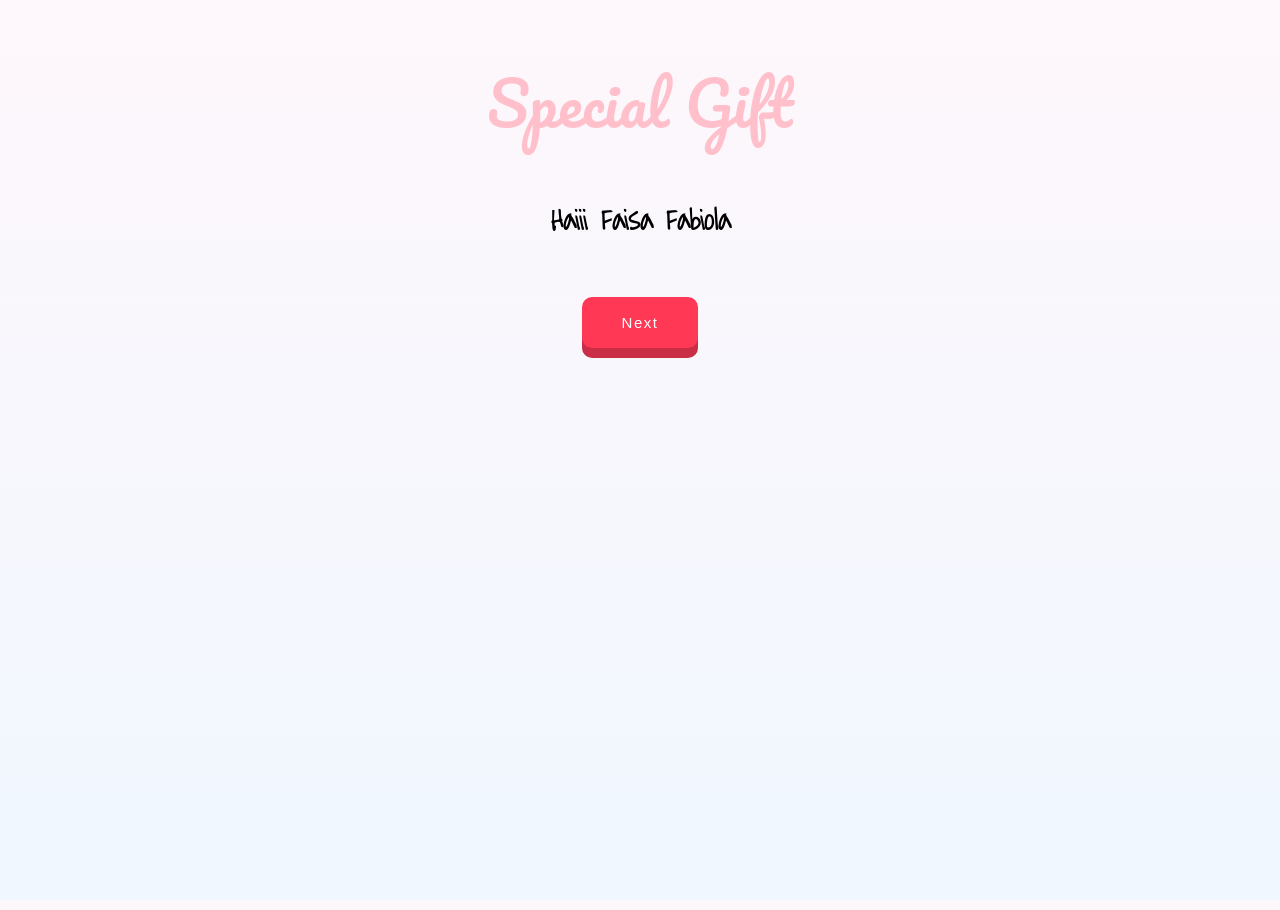
<file: index.html>
<!DOCTYPE html>
<html lang="en">
<head>
    <meta charset="UTF-8">
    <meta name="viewport" content="width=device-width, initial-scale=1.0">
    <link rel="preconnect" href="https://fonts.googleapis.com">
    <link rel="preconnect" href="https://fonts.gstatic.com" crossorigin>
    <link href="https://fonts.googleapis.com/css2?family=Pacifico&display=swap" rel="stylesheet">
    <link rel="stylesheet" href="styles.css">
    <link href="https://fonts.googleapis.com/css?family=Waiting+for+the+Sunrise" rel="stylesheet" type="text/css"/>
    <title>Apa Ya ini?</title>
</head>
<body>
    
<h1 class="header-text"> Special Gift </h1>


<div id="typedtext" class="typed-text"></div>
<!-- button -->
 <div class="button">
<button onclick="nextText()">Next</button>
</div>
<div class="petal-layer" id="petalLayer"></div>
<script src="script.js"></script>
</body>
</html>
</file>
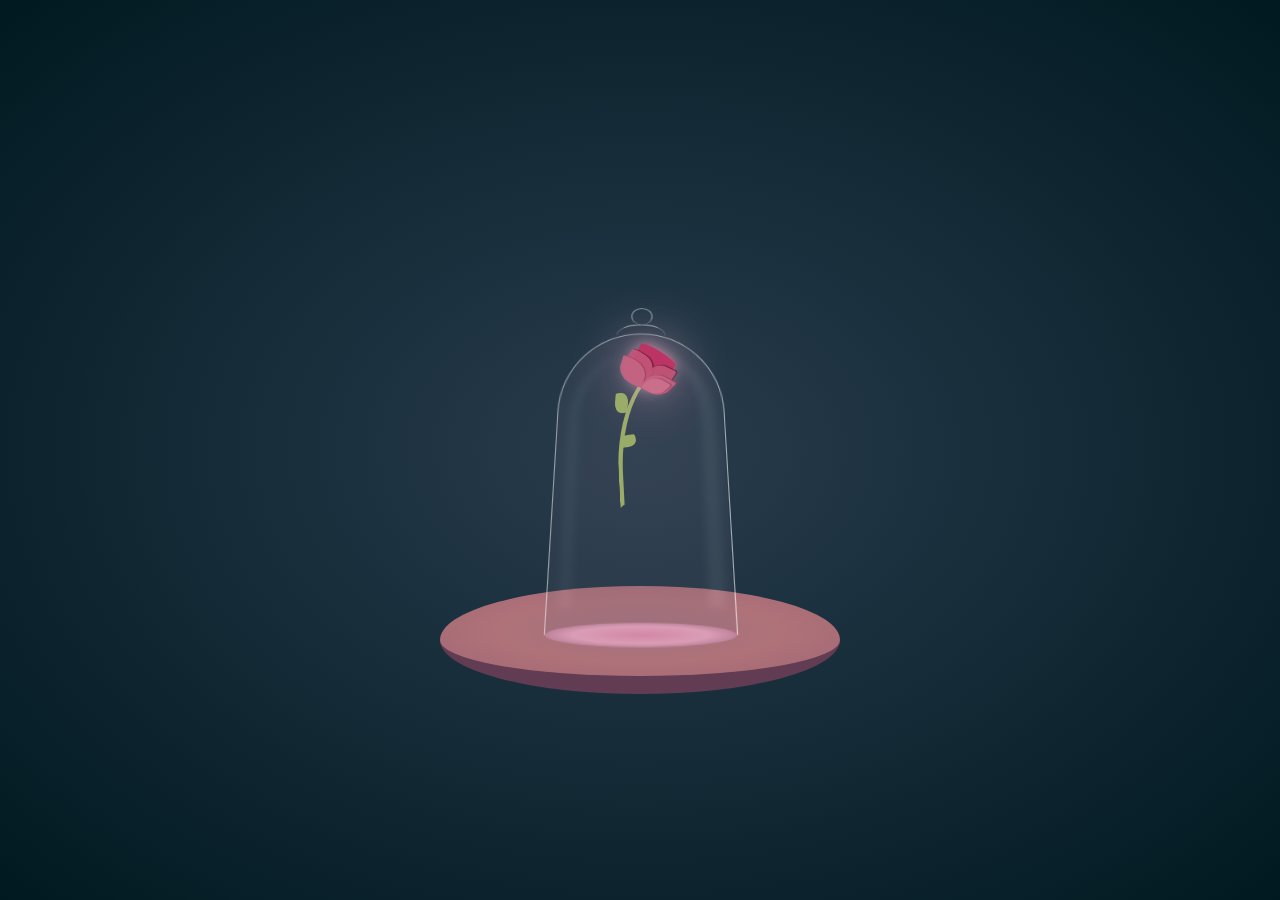
<file: Flowers/index.html>
<!DOCTYPE html>
<html lang="en">
<head>
    <meta charset="UTF-8">
    <meta name="viewport" content="width=device-width, initial-scale=1.0">
    <title>Suprisee</title>
    <link rel="stylesheet" href="style.css">
</head>
<body>

  <div id="castle">
    <div id="table"></div>
    <div id="main" class="shade-wrap hover-animation">
      <div id="flower-wrap">
        <div id="stem"></div>
        <div id="petal1"></div>
        <div id="petal2"></div>
        <div id="petal3"></div>
        <div id="petal4"></div>
        <div id="petal5"></div>
        <div id="falling-petal"></div>
        <div id="leaf1"></div>
        <div id="leaf2"></div>
      </div>
    </div>
    <div id="sub" class="shade-wrap">
      <div id="shade-main-reflections"></div>
      <div id="shade-main">
        <div id="shade-handle-big"></div>
        <div id="shade-handle-small"></div>
        <div id="top-reflection"></div>
        <div id="bottom-shade"></div>
      </div>
    </div>
  </div>
  <script>
  (() => {
    const head = document.getElementsByTagName("head")[0];
    let animationId = 1;

    function CreateMagicDust(
      x1,
      x2,
      y1,
      y2,
      sizeRatio,
      fallingTime,
      animationDelay,
      node = "main"
    ) {
      let dust = document.createElement("span");
      let animation = document.createElement("style");
      animation.innerHTML =
        "@keyframes blink" +
        animationId +
        "{\
          0% {top:" + y1 + "px; left:" + x1 + "px; width:" + 2*sizeRatio + "px; height:" + 2*sizeRatio + "px; opacity:.4}\
          20% {width:" + 4*sizeRatio + "px; height:" + 4*sizeRatio + "px; opacity:.8}\
          35% {width:" + 2*sizeRatio + "px; height:" + 2*sizeRatio + "px; opacity:.5}\
          55% {width:" + 3*sizeRatio + "px; height:" + 3*sizeRatio + "px; opacity:.7}\
          80% {width:" + sizeRatio + "px; height:" + sizeRatio + "px; opacity:.3}\
          100% {top:" + y2 + "px; left:" + x2 + "px; width:0px; height:0px; opacity:.1}\
        }";
      head.appendChild(animation);
      dust.classList.add("dustDef");
      dust.setAttribute(
        "style",
        `animation: blink${animationId++} ${fallingTime}s cubic-bezier(.71,.11,.68,.83) infinite ${animationDelay}s`
      );
      document.getElementById(node).appendChild(dust);
    }

    [
      [130, 132, 150, 152, 0.15, 2.5, 0.1, "sub"],
      [65, 63, 300, 299, 0.5, 2, 0.2, "sub"],
      [70, 70, 150, 150, 0.45, 2, 0.5],
      [75, 78, 160, 170, 0.6, 2, 1],
      [80, 82, 160, 180, 0.6, 1, 0.4],
      [85, 100, 160, 170, 0.5, 2, 0.5],
      [125, 110, 170, 180, 0.25, 3, 1.5],
      [90, 90, 115, 115, 0.4, 2, 2],
      [93, 95, 200, 200, 0.4, 3, 1.5],
      [100, 100, 145, 155, 0.45, 1, 0.5],
      [100, 90, 170, 230, 0.35, 2, 0.75],
      [100, 102, 115, 112, 0.35, 3, 0.25],
      [100, 95, 170, 200, 0.55, 1.5, 0.75],
      [100, 97, 150, 190, 0.7, 2, 1.5],
      [105, 100, 160, 180, 0.5, 1.5, 0.725],
      [125, 125, 180, 190, 0.25, 1, 0.725],
      [130, 130, 135, 135, 0.45, 3, 1.5],
      [135, 132, 170, 190, 0.25, 2.5, 0.75],
      [135, 132, 320, 315, 0.2, 5, 0.3, "sub"]
    ].forEach((o) => CreateMagicDust(...o));
  })();
  </script>
</body>
</body>
</html>
</file>
<file: styles.css>
html,body{
      height:100%;
      margin:0;
      font-family: system-ui, -apple-system, "Segoe UI", Roboto, "Helvetica Neue", Arial;
      background: linear-gradient(180deg, #fef7fb 0%, #f0f7ff 100%);
      overflow: hidden;
    }

    /* wadah untuk petals */
    .petal-layer {
      position: fixed;
      top:0;
      left:0;
      width:100%;
      height:100%;
      pointer-events:none; /* supaya tidak mengganggu klik */
      overflow:hidden;
      z-index: -1;
    }

    /* setiap petal */
    .petal {
      position: absolute;
      top: -10vh; /* mulai sedikit di atas layar */
      will-change: transform, opacity;
      user-select: none;
      font-size: 28px; /* base size, akan diubah via JS */
      opacity: 0.1;
      transform-origin: center;
    }

    /* animasi jatuh (translateY) + sedikit bergeser ke kiri/kanan (translateX) */
    @keyframes fall {
      0% {
        transform: translate3d(0, -10vh, 0) rotate(0deg);
        opacity: 0;
      }
      10% {
        opacity: 1;
      }
      100% {
        transform: translate3d(var(--drift, 100px), 110vh, 0) rotate(var(--rot, 360deg));
        opacity: 0.95;
      }
    }

    /* contoh konten di atas layer */
    .content {
      position: relative;
      z-index: 1;
      padding: 40px;
      text-align: center;
    }
    .title {
      margin-top: 20vh;
      font-size: 2rem;
      color: #5b3b66;
      text-shadow: 0 2px 6px rgba(0,0,0,0.06);
    }
/* end Background */

/* BUTTON */

.button{
  display: flex;
  padding-top: 50px;
  justify-content: center;
}

button {
  padding: 17px 40px;
  border-radius: 10px;
  border: 0;
  background-color: rgb(255, 56, 86);
  letter-spacing: 1.5px;
  font-size: 15px;
  transition: all 0.3s ease;
  box-shadow: rgb(201, 46, 70) 0px 10px 0px 0px;
  color: hsl(0, 0%, 100%);
  cursor: pointer;
}

button:hover {
  box-shadow: rgb(201, 46, 70) 0px 7px 0px 0px;
}

button:active {
  background-color: rgb(255, 56, 86);
  /*50, 168, 80*/
  box-shadow: rgb(201, 46, 70) 0px 0px 0px 0px;
  transform: translateY(5px);
  transition: 200ms;
}

/* end Button */

body {
  font-family: 'Waiting for the Sunrise', cursive; 
  font-size:30px; 
  margin: 10px 50px;  
  font-weight: bold;
  background: transparent;
  height: 100vh;
}


.header-text {

    font-family: "Pacifico", cursive ;
    color: pink;
    font-weight: lighter;
    font-style: normal;
    display: flex;
    justify-content: center;
}

.typed-text{
  display: flex;
  justify-content: center;
  
}
</file>
<file: Flowers/style.css>
* {
	margin: 0;
	padding: 0;
}

.hover-animation {
	animation: hover 1.75s ease-in-out infinite;
}

#castle {
	position: relative;
	width: 100vw;
	height: 100vh;
	background: radial-gradient(#293c4d, #001920);
	overflow: hidden;
}

/* Table */
#castle #table {
	position: absolute;
	left: calc(50% - 200px);
	top: calc(50% - 50px);
	width: 400px;
	height: 400px;
	background: radial-gradient(#a3727e, #af7279, #a16674);
	border-radius: 100%;
	border-bottom: 80px solid #623c53;
	transform: scaleY(0.225);
}

/* Shade */
#castle .shade-wrap {
	position: absolute;
	left: calc(50% - 100px);
	top: calc(52% - 250px);
	width: 200px;
	height: 400px;
}

#castle .shade-wrap #shade-main {
	position: absolute;
	left: 20px;
	top: 100px;
	width: 160px;
	height: 300px;
	border-top: 1px solid rgba(255, 255, 255, 0.5);
	border-left: 1px solid rgba(255, 255, 255, 0.5);
	border-right: 1px solid rgba(255, 255, 255, 0.6);
	border-top-left-radius: 50% 30%;
	border-top-right-radius: 50% 30%;
	border-bottom: none;
	transform: perspective(200px) rotateX(8deg) scale(1.075, 1);
}

#castle .shade-wrap #shade-main #shade-handle-big {
	position: absolute;
	left: 55px;
	top: -14px;
	width: 50px;
	height: 30px;
	border-radius: 100%;
	border-top: 1px solid rgba(255, 255, 255, 0.7);
	transform: scaleY(0.9);
}

#castle .shade-wrap #shade-main #shade-handle-small {
	position: absolute;
	left: 70px;
	top: -33px;
	width: 20px;
	height: 20px;
	border-radius: 100%;
	border: 1px solid rgba(255, 255, 255, 0.5);
	border-bottom: none;
}

#castle .shade-wrap #shade-main #bottom-shade {
	position: absolute;
	bottom: -20px;
	width: 100%;
	height: 40px;
	transform: scaleY(0.5);
	border-radius: 100%;
	background: radial-gradient(#d287a5, #da9db6, #985e74);
	animation: floatAnimate 1.75s ease-in-out infinite;
}

/* Reflections */
#castle .shade-wrap #shade-main-reflections {
	position: relative;
	left: 20px;
	top: 100px;
	width: 160px;
	height: 300px;
	border-top-left-radius: 50% 30%;
	border-top-right-radius: 50% 30%;
	border-bottom: none;
	background-color: #6d6179;
	transform: perspective(200px) rotateX(8deg) scale(1.075, 1);
	opacity: 0.15;
}

#castle .shade-wrap #shade-main-reflections:after {
	content: "";
	position: absolute;
	width: 100%;
	height: 100%;
	border-top-right-radius: 50% 30%;
	border-right: 20px solid rgba(255, 255, 255, 0.5);
	transform: scale(0.7, 0.85);
	filter: blur(5px);
}

#castle .shade-wrap #shade-main-reflections:before {
	content: "";
	position: absolute;
	width: 100%;
	height: 100%;
	border-top-left-radius: 50% 30%;
	border-left: 8px solid rgba(255, 255, 255, 0.6);
	transform: scale(0.85, 0.85);
	filter: blur(5px);
}

/* Flower */
#castle .shade-wrap #flower-wrap {
	position: relative;
	top: -50px;
}

#castle .shade-wrap #flower-wrap #stem {
	position: absolute;
	left: 82px;
	top: 187px;
	width: 100px;
	height: 150px;
	background-color: transparent;
	border: solid 4px #a1b965;
	border-color: transparent transparent transparent #a1b965;
	border-radius: 50%/120px 100px 0 0;
	transform: rotate(-3deg) scale(1.1, 0.9);
}

#castle .shade-wrap #flower-wrap #petal1 {
	position: absolute;
	left: 97px;
	top: 188px;
	width: 25px;
	height: 25px;
	border-top-left-radius: 50% 10%;
	border-top-right-radius: 50% 10%;
	border-bottom-left-radius: 50% 40%;
	border-bottom-right-radius: 50% 40%;
	background-color: #c82b60;
	box-shadow: 1px -1px 1px 0 #6f1232;
	transform: rotate(32deg) scale(1.6, 1.6);
}

#castle .shade-wrap #flower-wrap #petal1:before {
	content: "";
	position: absolute;
	height: 100%;
	width: 100%;
	border-radius: inherit;
	background-color: transparent;
	box-shadow: 0 0 10px 0 #e8b2ca;
	opacity: 0.9;
}

#castle .shade-wrap #flower-wrap #petal1:after {
	content: "";
	position: absolute;
	height: 100%;
	width: 100%;
	border-radius: inherit;
	background-color: transparent;
	box-shadow: 0 0 35px 0 #e8b2ca;
	animation: glow 3s ease-in-out infinite;
}

#castle .shade-wrap #flower-wrap #petal2 {
	position: absolute;
	left: 85px;
	top: 185px;
	width: 25px;
	height: 30px;
	border-top-left-radius: 50% 10%;
	border-top-right-radius: 50% 50%;
	border-bottom-left-radius: 50% 50%;
	border-bottom-right-radius: 50% 10%;
	background-color: #d05478;
	transform: rotate(35deg) scale(1.2, 1);
	box-shadow: 1px -1px 1px 0 #6f1232;
	opacity: 0.9;
}

#castle .shade-wrap #flower-wrap #petal3 {
	position: absolute;
	left: 105px;
	top: 197px;
	width: 25px;
	height: 28px;
	border-top-left-radius: 50% 50%;
	border-top-right-radius: 10% 10%;
	border-bottom-left-radius: 10% 10%;
	border-bottom-right-radius: 50% 50%;
	background-color: #cb5275;
	transform: rotate(25deg) scale(1, 1.05) skew(-8deg);
	box-shadow: 1px -1px 1px 0 #6f1232;
	opacity: 0.9;
}

#castle .shade-wrap #flower-wrap #petal4 {
	position: absolute;
	left: 80px;
	top: 191px;
	width: 25px;
	height: 25px;
	border-top-left-radius: 50% 10%;
	border-top-right-radius: 50% 50%;
	border-bottom-left-radius: 50% 50%;
	border-bottom-right-radius: 50% 10%;
	background-color: #d26484;
	transform: rotate(30deg) scale(1.1, 0.9) skew(10deg);
	box-shadow: 1px -1px 1px 0 #a53d60;
	opacity: 0.9;
}

#castle .shade-wrap #flower-wrap #petal5 {
	position: absolute;
	left: 105px;
	top: 207px;
	width: 25px;
	height: 20px;
	border-top-left-radius: 50% 50%;
	border-top-right-radius: 10% 10%;
	border-bottom-left-radius: 10% 10%;
	border-bottom-right-radius: 50% 50%;
	background-color: #d26484;
	transform: rotate(28deg) scale(1, 1.05) skew(-18deg);
	box-shadow: 1px -1px 1px 0 #a53d60;
	opacity: 0.9;
}

#castle .shade-wrap #flower-wrap #falling-petal {
	position: absolute;
	left: 105px;
	top: 209px;
	width: 22px;
	height: 18px;
	border-top-left-radius: 50% 50%;
	border-top-right-radius: 10% 10%;
	border-bottom-left-radius: 10% 10%;
	border-bottom-right-radius: 50% 50%;
	background-color: #da7290;
	transform: rotate(32deg) scale(0.9, 0.95) skew(-18deg);
	box-shadow: 1px -1px 1px 0 #a53d60;
	opacity: 0.9;
	animation: fall 7s 4s ease-in-out infinite;
}

#castle .shade-wrap #flower-wrap #leaf1 {
	position: absolute;
	left: 75px;
	top: 225px;
	width: 13px;
	height: 20px;
	border-top-left-radius: 50% 10%;
	border-top-right-radius: 50% 50%;
	border-bottom-left-radius: 50% 50%;
	border-bottom-right-radius: 50% 10%;
	background-color: #a1b965;
	transform: rotate(5deg);
}

#castle .shade-wrap #flower-wrap #leaf2 {
	position: absolute;
	left: 82px;
	top: 265px;
	width: 12px;
	height: 16px;
	border-top-left-radius: 50% 10%;
	border-top-right-radius: 50% 50%;
	border-bottom-left-radius: 50% 50%;
	border-bottom-right-radius: 50% 10%;
	background-color: #a1b965;
	transform: rotate(-97deg);
}

/* Dust */
.dustDef {
	position: absolute;
	background-color: white;
	border-radius: 100%;
	box-shadow: 0 0 3px 1px white;
	opacity: 0;
}




/* Animations */
@keyframes hover {
	0% { margin-top: 60px; }
	50% { margin-top: 50px; }
	100% { margin-top: 60px; }
}

@keyframes glow {
	0% { box-shadow: 0 0 25px 0 #e8b2ca; }
	50% { box-shadow: 0 0 45px 0 #e8b2ca; }
	100% { box-shadow: 0 0 25px 0 #e8b2ca; }
}

@keyframes fall {
	5% {
		top: 209px;
		left: 105px;
		transform: rotate(55deg) scale(0.9, 0.95) skew(-18deg);
		opacity: 0.9;
	}
	30% { left: 90px; }
	55% { left: 130px; }
	60%, 100% {
		top: 380px;
		transform: rotate(30deg) scale(0.9, 0.95) skew(-32deg);
		opacity: 0;
	}
}

@keyframes floatAnimate {
	0% {
		background-size: 105% 120%;
		background-position: 0 0;
		opacity: 0.7;
	}
	50% {
		background-size: 100% 100%;
		background-position: 0 0;
		opacity: 0.5;
	}
	100% {
		background-size: 105% 120%;
		background-position: 0 0;
		opacity: 0.7;
	}
}
</file>
